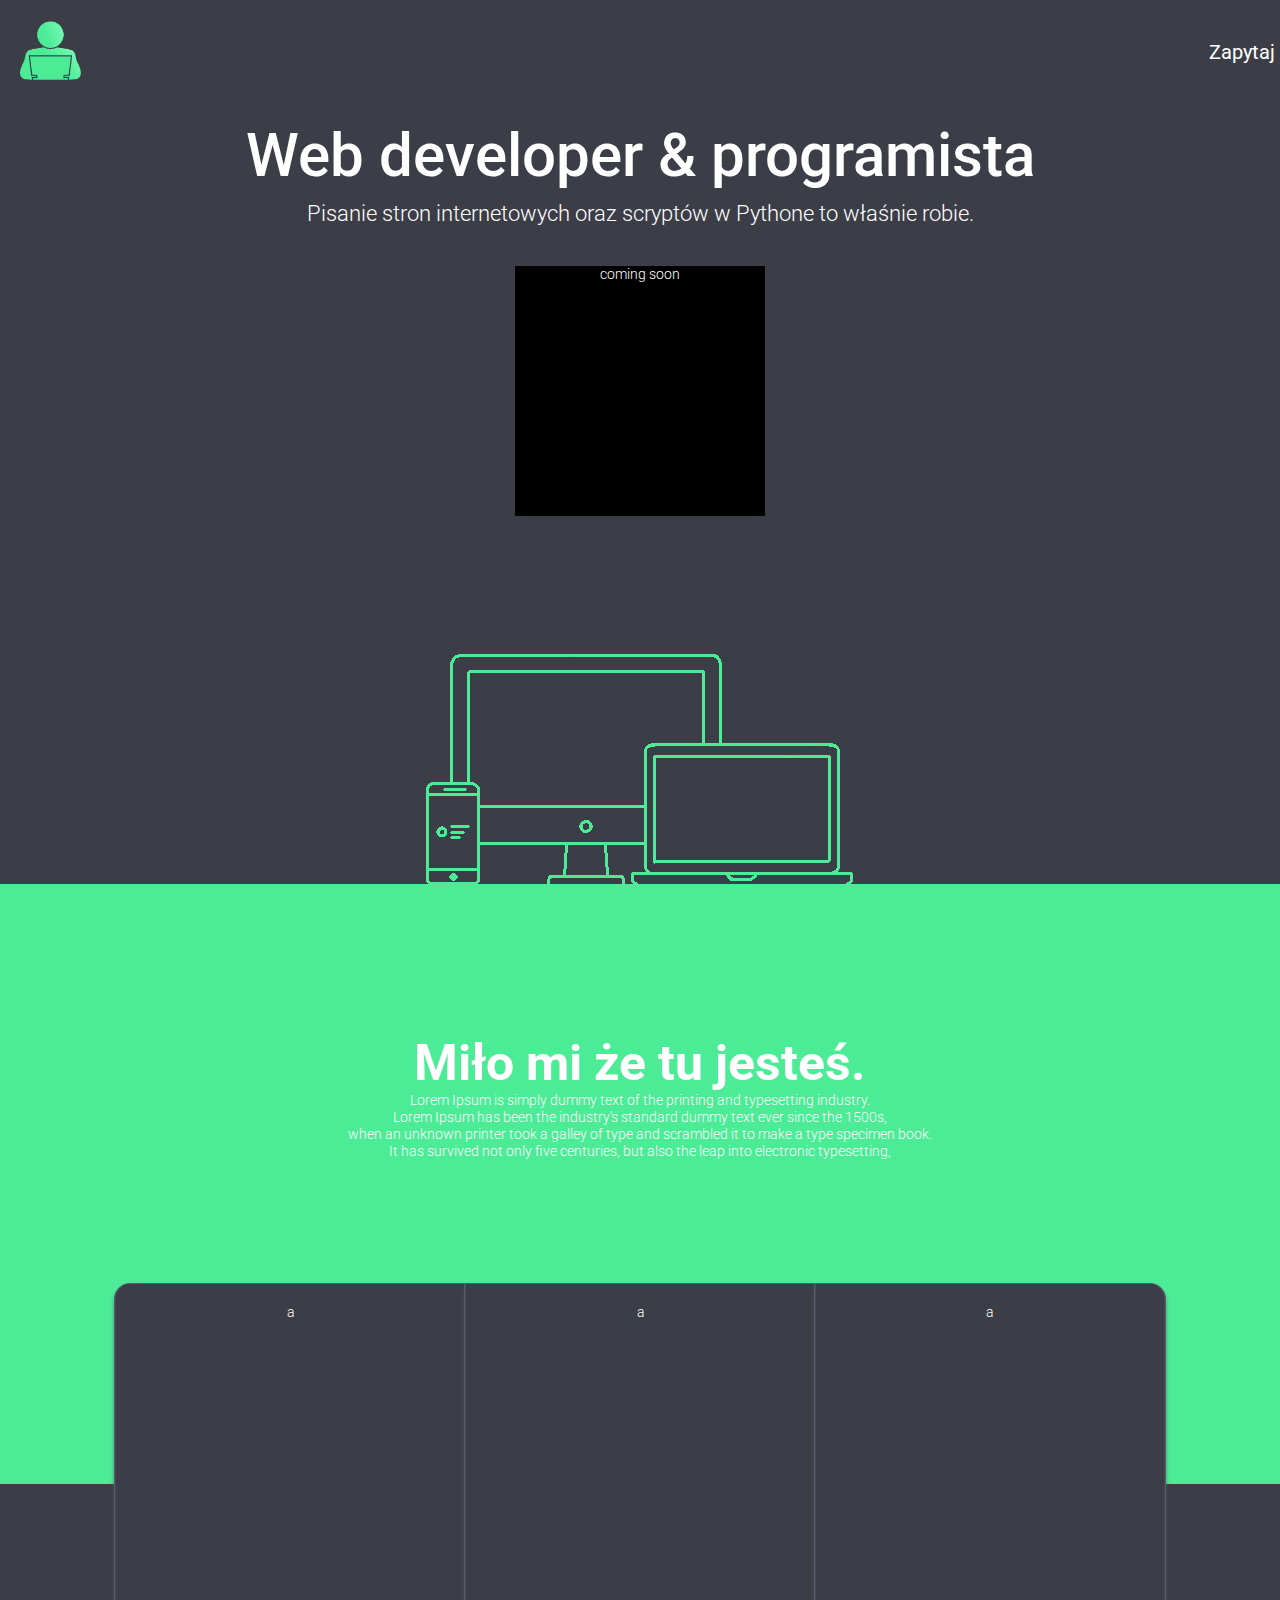
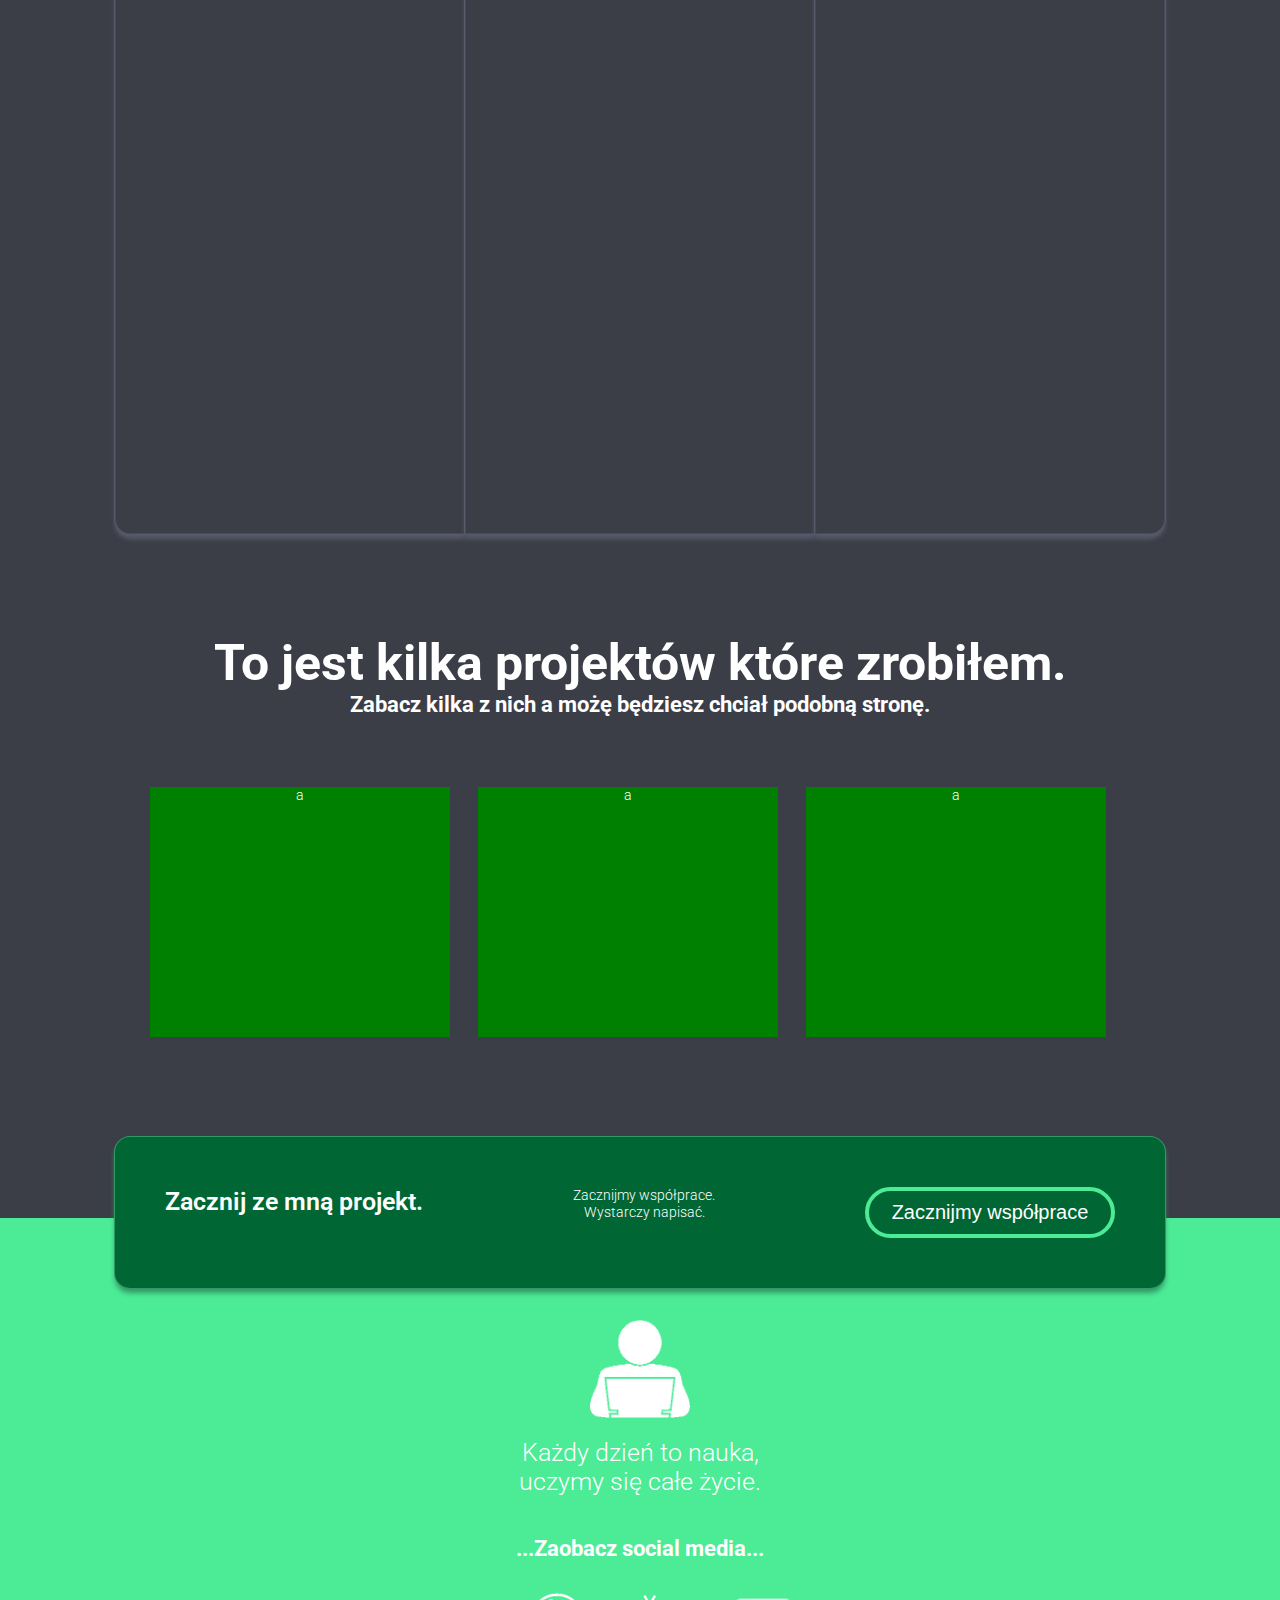
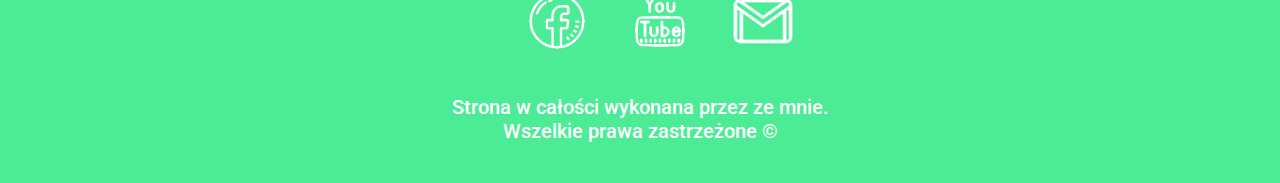
<file: index.html>
<!DOCTYPE html>
<html lang="pl">
<head>
    <meta charset="UTF-8">
    <meta name="viewport" content="width=device-width, initial-scale=1.0">
    <title>ostrowskiprograming</title>
    <link rel="stylesheet" href="style.css">
    <link rel="preconnect" href="https://fonts.gstatic.com">
    <link rel="stylesheet" href="mediaMin-width.css">
	<link rel="shortcut icon" href="img/icon_upper.ico" type="image/x-icon" />
    <link href="https://fonts.googleapis.com/css2?family=Roboto:wght@100;300;400;500;700;900&display=swap" rel="stylesheet"> 
</head>
<body>
    
    <div id="cointener">
        <nav>
            <div id="cointener_nav">
                <div id="nav_item_1">
                    <a href="index.html">
                        <img src="img/logo_ostrowskiprograming_non_name.png" alt="Powrót">
                    </a>
                </div>
                <div id="nav_item_2">
                    <a  href="contact.html">
                        Zapytaj mnie!
                    </a>
                </div> 
            </div>
        </nav>

        <section id="header">
            <h1>
                Web developer & programista
            </h1>
            <h2>
                Pisanie stron internetowych oraz scryptów w Pythone to właśnie robie.
            </h2>
            <div id="foto_me">
                coming soon
            </div>
            <div id="foto_computer">
                <img src="img/komputer_ostrowskiprograming_non.png" alt="Brak obrazka.">    
            </div>
        </section>
        <section id="information">
            <h1>Miło mi że tu jesteś.</h1>
            <p>
            Lorem Ipsum is simply dummy text of the printing and typesetting industry. <br>
            Lorem Ipsum has been the industry's standard dummy text ever since the 1500s,  <br>
            when an unknown printer took a galley of type and scrambled it to make a type specimen book. <br>
            It has survived not only five centuries, but also the leap into electronic typesetting, <br> 
        </section>
        <section id="my_skils">
            <div id="cointener_my_skils">
                <div class="skil_L skils">a</div>
                <div class="skil_S skils">a</div>
                <div class="skil_P skils">a</div>
            </div>
        </section>
        <section id="my_work">
            <h1>To jest kilka projektów które zrobiłem.</h1>
            <h2>Zabacz kilka z nich a możę będziesz chciał podobną stronę.</h2>
            <div class="work">
                a
            </div>
            <div class="work">
                a
            </div>
            <div class="work">
                a
            </div>
           
        </section>
        <section>
            <div id="cooperation">
                <p class="bold">Zacznij ze mną projekt. </p>
                <p>
                    Zacznijmy współprace. <br> Wystarczy napisać.<br>
                   
                </p>
                <button onClick="location.href='contact.html';" class="button">Zacznijmy współprace</button>
            </div>
        </section>
        <footer>
            <div id="space"></div>
            <div id="footer_information"> 
                <div>
                    <a href="index.html"><img id="footer_logo" src="img/logo_ostrowskiprograming_non_white.png" alt="brak obrazka"></a>
                </div>
                <p>
                    Każdy dzień to nauka, <br>
                    uczymy się całe życie.
                </p>
                <div id="socila_media">
                    <h2>...Zaobacz social media...</h2>
                    <div id="fb"><a href="https://www.facebook.com/" target="_blank">
                    <img src="img/facebook-new.png" alt="Fecebook"></a></div>
                    <div id="yt"><a href="https://www.youtube.com/" target="_blank"><img src="img/youtube.png" alt="YouTube"></a></div>
                    <div id="gmail"><a href="https://www.google.com/intl/pl/gmail/about/" target="_blank"><img src="img/gmail.png" alt="Gmail"></a></div>
                </div>
                <div id="reserved">
                    Strona w całości wykonana przez ze mnie. <br> 
                    Wszelkie prawa zastrzeżone &copy;</div>
            </div>
        </footer>
    </div>
</body>
</html>
</file>
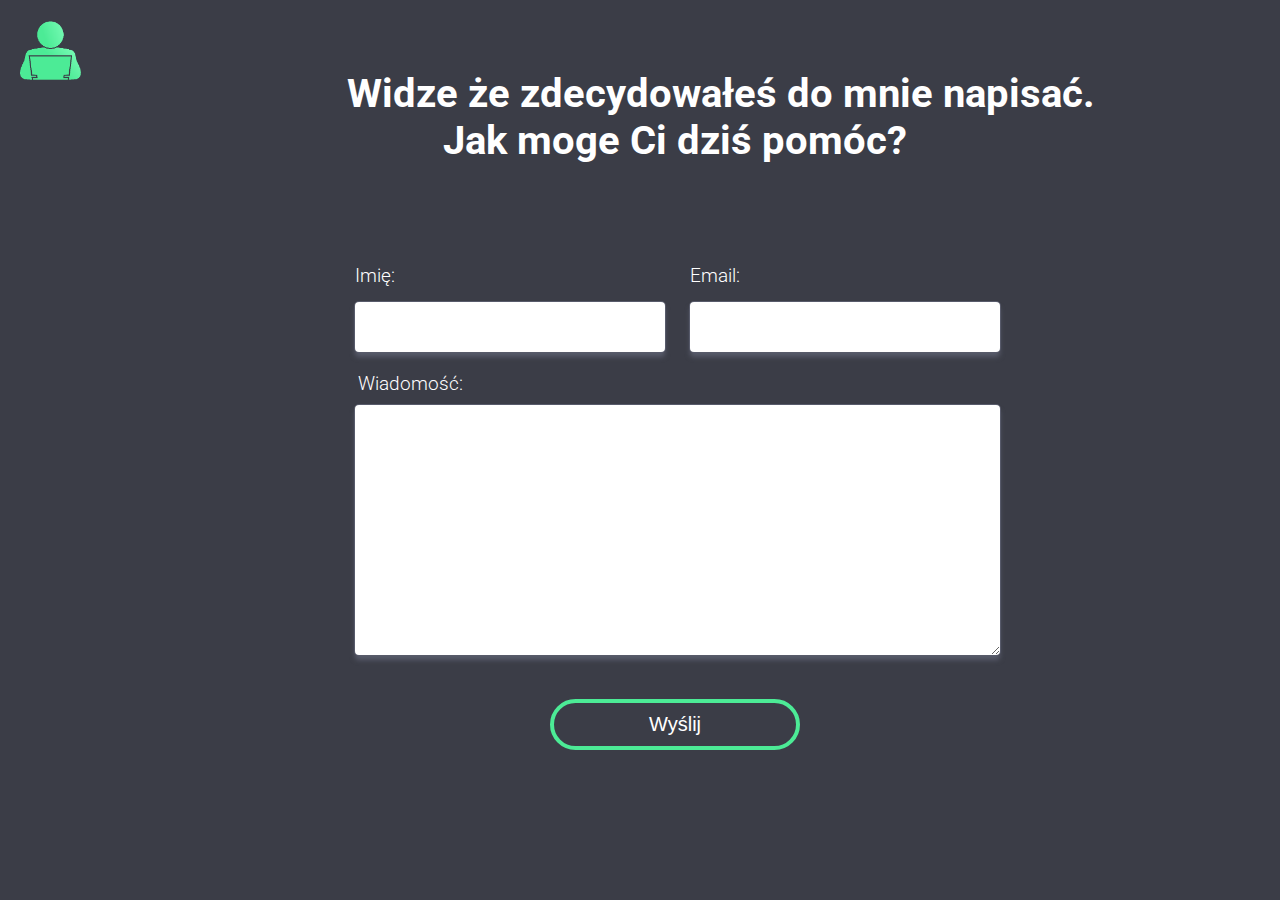
<file: contact.html>
<!DOCTYPE html>
<html lang="pl">
<head>
    <meta charset="UTF-8">
    <meta name="viewport" content="width=device-width, initial-scale=1.0">
    <title>ostrowskiprograming</title>
    <link rel="stylesheet" href="style.css">
    <link rel="preconnect" href="https://fonts.gstatic.com">
    <link rel="stylesheet" href="mediaMin-width.css">
	<link rel="shortcut icon" href="img/icon_upper.ico" type="image/x-icon" />
    <link href="https://fonts.googleapis.com/css2?family=Roboto:wght@100;300;400;500;700;900&display=swap" rel="stylesheet"> 
</head>
<body>
    
    <div id="cointener">
        <nav>
            <div id="cointener_nav">
                <div id="nav_item_1">
                    <a href="index.html">
                        <img src="img/logo_ostrowskiprograming_non_name.png" alt="Powrót.">
                    </a>
                </div>
                <div id="nav_item_2 ">
                    <a  href="index.html">
                        <img id="close" src="img/close.png" alt="Close">
                    </a>
                </div>
            </div>
        </nav>
        
        <section id="contact">
                <h1>
                    Widze że zdecydowałeś do mnie napisać. <br> Jak moge Ci dziś pomóc?
                </h1>
                <form  action="#" method="post">
                    <label for="name" id="l_name">Imię:</label>
                    <label for="email" id="l_email">Email:</label>
                    <div id="inline_input">
                        <input type="text"   id="name" name="imie"><br>
                        <input type="text"  id="email" name="email"><br>
                    </div>
                    <label for="message" id="l_message" >Wiadomość:</label>
                    <textarea name="message" id="message"></textarea> 
                    <input class="button" type="button" value="Wyślij">
                </form>

        </section>
    </div>
</body>
</html>
</file>
<file: style.css>
*{
    margin: 0;
    padding: 0;
    box-sizing: border-box;
}
body{
    background-color: #3b3d47;
    font-family: 'Roboto', sans-serif;
    font-weight: 300;
    color: white;
}
a{
    text-decoration: none;
    color: white;
}
/* secion Nawigacja pierwsz lina   -------------------------------------------------------------------------------------------*/
nav{
    width: 100%;
    padding: 10px;
}
#cointener_nav{
    width: 1350px;
    margin: auto;
}
#nav_item_1>a>img{
    height: 60px;
    display: block;
}
#nav_item_1{
    float: left;
    padding: 10px;
}

#nav_item_2{
    padding: 30px;
    padding-right: 30px;
    font-size: 20px;
    font-weight: 400;
    float: right;
}
#nav_item_2>a{
    transition-property: all;
    transition-duration: 0.5s;
    transition-delay: 0;
    transition-timing-function: ease;
    display: block;
}
#nav_item_2>a:hover{
    color:#4ceb96 ;
}
#nav_item_2 > a > img{
    position: absolute;
    top: 20px;

}
#close{
    float: right;
}
#close:hover{
    animation-name: rotation;
    animation-duration: 0.5s;
    animation-iteration-count: infinite;
}

/* secion Wprowadzenie druga      ---------------------------------------------------------------------------*/
#header{
    padding-top: 100px;
    text-align: center;
}
#header>h1{
    font-size: 60px;
    font-weight: 500;
}
#header>h2{
    padding: 10px;
    font-weight: 300;
}
#foto_me{
    width: 250px;
    height: 250px;
    background-color: black;
    margin: 30px auto;
    text-align: center;
}
#foto_computer{
    margin-bottom: -4px;
}
/*secion information -------------------------------------------------------------------------*/
#information{
    height: 600px;
    width: 100;
    background-color:#4ceb96;
    text-align: center;
    padding: 150px;
}
.information>h1{
    font-size: 40px;
    font-weight: 400;
}
.information>p{
    padding-top: 10px;
    font-size: 20px;
}
/*secion moje skile    -------------------------------------------------------------------------------*/
#my_skils{
    text-align: center;
    width: 1050px;
    margin: 0 auto;
    margin-top: -200px;
    display: flex;
    z-index: 99;
}
#cointener_my_skils{
    height: 850px;
    width: 1050px;
    display: flex;
}
.skils{
    display: block;
    padding: 20px;
    margin: 0;
    text-align: center;
    width: 350px;
    background-color: #3b3d47;
    box-shadow: 0 5px 5px 0 #585b6b, 0 0 0 1px #585b6b;
}
.skil_L{
    border-top-left-radius:15px;
    border-bottom-left-radius:15px;
    flex-grow: 1;
    border-bottom: 1px solid #484a56;
    border-left: 1px solid #484a56;
    flex-shrink: 1;
}
.skil_S{
    background-color: #3b3d47;
    flex-grow: 1;
    flex-shrink: 1;
    border-bottom: 1px solid #484a56;
    border-left: 1px solid #484a56;
    box-shadow: 0 5px 5px 0 #585b6b, 0 0 0 1px #585b6b;
}
.skil_P{
    border-top-right-radius: 15px;
    border-bottom-right-radius: 15px;
    flex-grow: 1;
    flex-shrink: 1;
    border-bottom: 1px solid #484a56;
    border-left: 1px solid #484a56;
    border-right: 1px solid #484a56;
}
/*secion moje prace     ----------------------------------------------------------------------------------------*/
#my_work{
    width: 1050px;
    margin: 100px auto;
    
    text-align: center;
}
.my_work>h1{
    font-size: 40px;
    font-weight: 500;
}
.my_work>h2{
    padding: 10px;
    font-weight: 300;
}
.work{
    display: inline-block;
    background-color: green;
    height: 250px;
    margin-top: 70px;
    margin-right: 25px;
    width: 300px;
}

/*footer   -------------------------------------------------------------------------------------------------*/
#cooperation{
    position: relative;
    margin: 0 auto;
    width: 1050px;
    box-shadow: 0 5px 5px 0 #339966, 0 0 0 1px #339966;
    display: flex;
    justify-content: space-between;
    text-align: center;
    background-color: #006633;
    border-radius: 15px;
    padding: 50px;
    margin-bottom: -70px;
    margin-top: 10px;
    z-index: 99;
}
#space{
    width: 100%;
    height: 30px;
    padding: 50px;
}
footer{
    display: block;
    width: 100%;
    background-color: #4ceb96;
    text-align: center;
    padding-top: 50px;
    padding: 0 100px 0 100px;
    z-index: -1;
}
footer>p{
    display: block;
}

.button{
    color: white;
    border-radius: 290486px;
    padding: 10px;
    background-color: #006633;
    font-size: 20px;
    border: 4px solid #4ceb96;
    width: 250px;
    transition-property: all;
    transition-duration: 0.5s;
    transition-delay: 0;
    transition-timing-function: ease;
}
.button:hover{
    width: 50%;
    background-color: #4ceb96;
    cursor: pointer;
}
.bold{
    font-size: 25px;
    font-weight: 600;
}

#footer_logo{
    margin: 0 auto;
    height: 100px;
    width: 100px;
    display: block;
    z-index: 12;
}
#footer_information>p{
    font-size: 25px;
    padding: 20px;
}
#reserved{
    padding: 40px;
    font-weight: 500;
    font-size: 20px;
}
#socila_media > h2{
    margin: 20px;
    margin-bottom: 30px;
}
#socila_media > div{
    margin-left: 40px;
    display: inline-block;
}
#socila_media > div > img{
    height:  50px;
}

/*secion contact  ------------------------------------------------------------------------------------------*/

#contact{
    align-items: center;
    width: 1350px;
    display: block;
    margin: 0 auto;
    text-align: center;
}
#contact > h1{
    font-size: 40px;
    display: block;
    margin: 0 auto;
    margin-top: 50px;
    text-align: center;
}

form{
    width: 640px;
    display: inline-block;
}
label{
    font-size: 19px;
    margin-right:10px;
    margin-top: 100px;
    
}
#l_name{
    float: left;
    padding-bottom: 15px;
    margin-right: 50px;
}
#l_email{
    display: block;
}
#l_message{
    width: 310px;
    display: block;
    margin-left: -100px;
    margin-top: -10px;
    margin-bottom: 10px;
}
input[type=text]{
    margin-right: 25px;
    border: none;
    border-radius: 4px;
    width: 310px;
    height: 35px;
    font-size: 22px;
    padding: 25px;
    font-weight: 300;
    box-shadow: 0 5px 5px 0 #585b6b, 0 0 0 1px #585b6b;
    margin-bottom: 30px;
}
#inline_input{
    display: inline-flex;
}
textarea{
    border: none;
    border-radius: 4px;
    max-width: 645px;
    width: 645px;
    height: 250px;
    font-size: 22px;
    padding: 25px;
    font-weight: 300;
    box-shadow: 0 5px 5px 0 #585b6b, 0 0 0 1px #585b6b;
}
form > .button{
    margin-top: 40px;
    margin-bottom: 40px;
    background-color: #3b3d47;
}




@keyframes rotation {
    form{
        transform: rotate(0deg);
    }

    to{
        transform: rotate(90deg);

    }
}
</file>
<file: mediaMin-width.css>
@media (min-width: 320px){
    .cointener_nav{
        width: 320px;
    }
}
@media(min-width: 581px){
    .cointener_nav{
        width: 581px;
    }



}
@media(min-width: 781px){
    h1{
        font-size: 50px;
    }
    body{
        font-size: 90%;
    }
    .cointener_nav{
        width: 751px;
    }


}
@media(min-width: 1050px){
    .cointener_nav{
        width: 774px;
    }

}
@media(min-width: 1200px){
    .cointener_nav{
        width: 950px;
    }

}
    
@media(min-width: 1600px){


}
</file>
